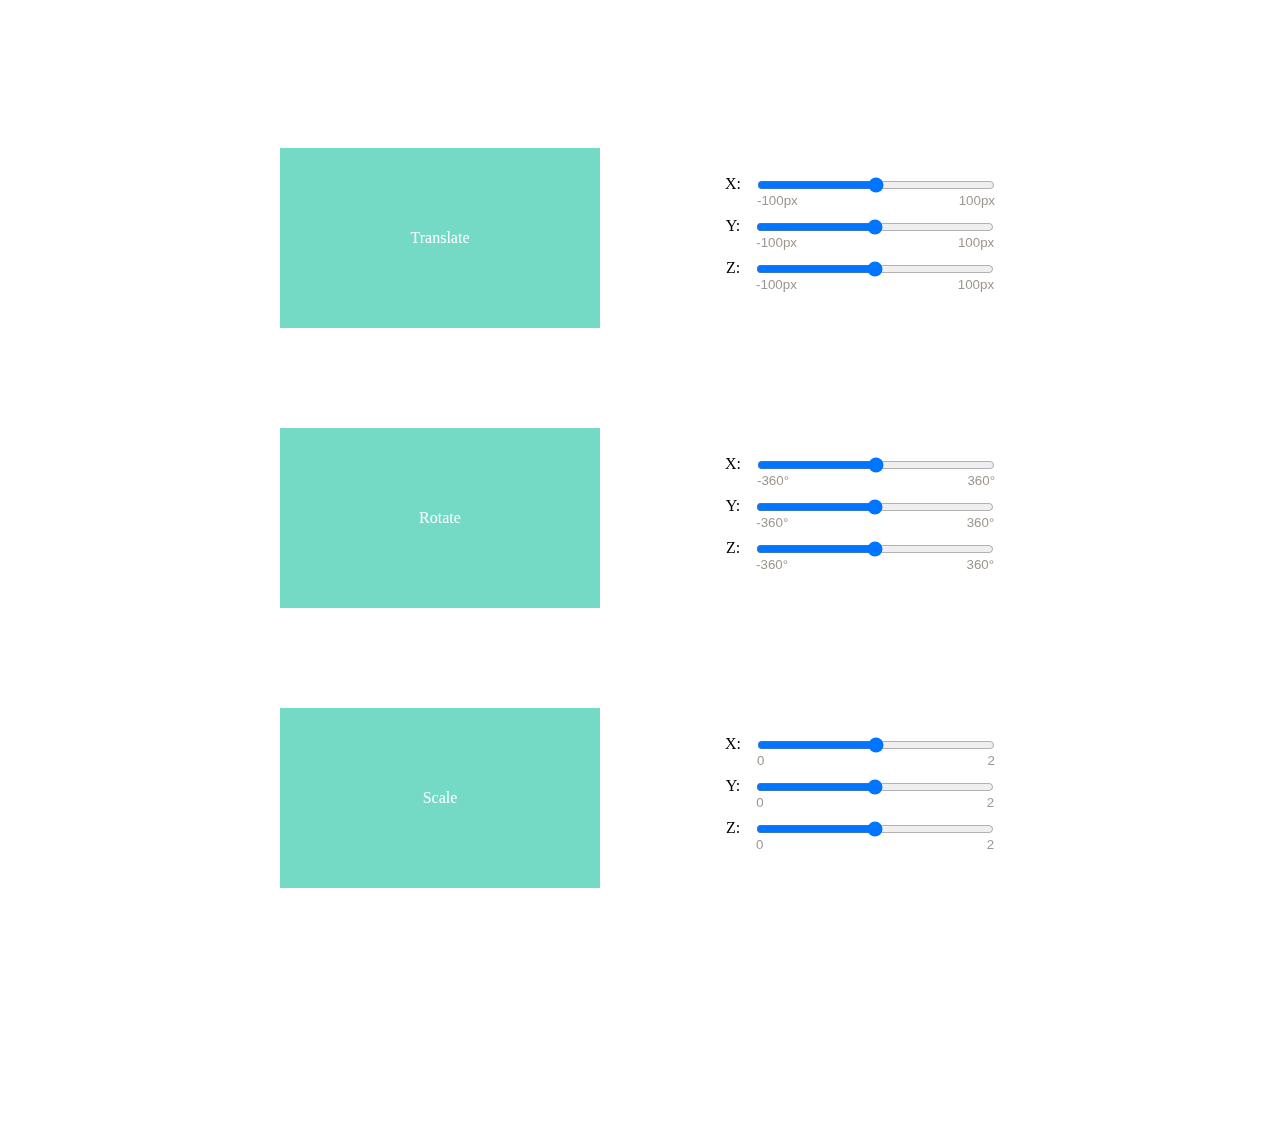
<file: transform3d/index.html>
<!DOCTYPE html>
<html lang="en">
<head>
	<meta charset="UTF-8">
	<title>Document</title>
	<link rel="stylesheet" href="./index.css">
</head>
<body>
	<div class="container">
		<div class="box-container">
			<div class="box" id="translateBox">Translate</div>
			<div class="label-container translate-container">
				<p>
					<label for="translateXInput">X: </label>
					<input type="range" min="-100" max="100" defaultValue="0" id="translateXInput">
				</p>
				<p>
					<label for="translateYInput">Y: </label>
					<input type="range" min="-100" max="100" defaultValue="0" id="translateYInput">
				</p>
				<p>
					<label for="translateZInput">Z: </label>
					<input type="range" min="-100" max="100" defaultValue="0" id="translateZInput">
				</p>
			</div>
		</div>

		<div class="box-container">
			<div class="box" id="rotateBox">Rotate</div>
			<div class="label-container rotate-container">
				<p>
					<label for="rotateXInput">X: </label>
					<input type="range" min="-360" max="360" defaultValue="0" id="rotateXInput">
				</p>
				<p>
					<label for="rotateYInput">Y: </label>
					<input type="range" min="-360" max="360" defaultValue="0" id="rotateYInput">
				</p>
				<p>
					<label for="rotateZInput">Z: </label>
					<input type="range" min="-360" max="360" defaultValue="0" id="rotateZInput">
				</p>
			</div>
		</div>

		<div class="box-container">
			<div class="box" id="scaleBox">Scale</div>
			<div class="label-container scale-container">
				<p>
					<label for="scaleXInput">X: </label>
					<input type="range" min="0" max="2" defaultValue="1" id="scaleXInput" step="0.1">
				</p>
				<p>
					<label for="scaleYInput">Y: </label>
					<input type="range" min="0" max="2" defaultValue="1" id="scaleYInput" step="0.1">
				</p>
				<p>
					<label for="scaleZInput">Z: </label>
					<input type="range" min="0" max="2" defaultValue="1" id="scaleZInput" step="0.1">
				</p>
			</div>
		</div>
	</div>
	</div>

	<script src="./sea-modules/sea.js"></script>
	<script>
		seajs.config({
			base: './sea-modules'
		});

		seajs.use('./index');
	</script>
</body>
</html>
</file>
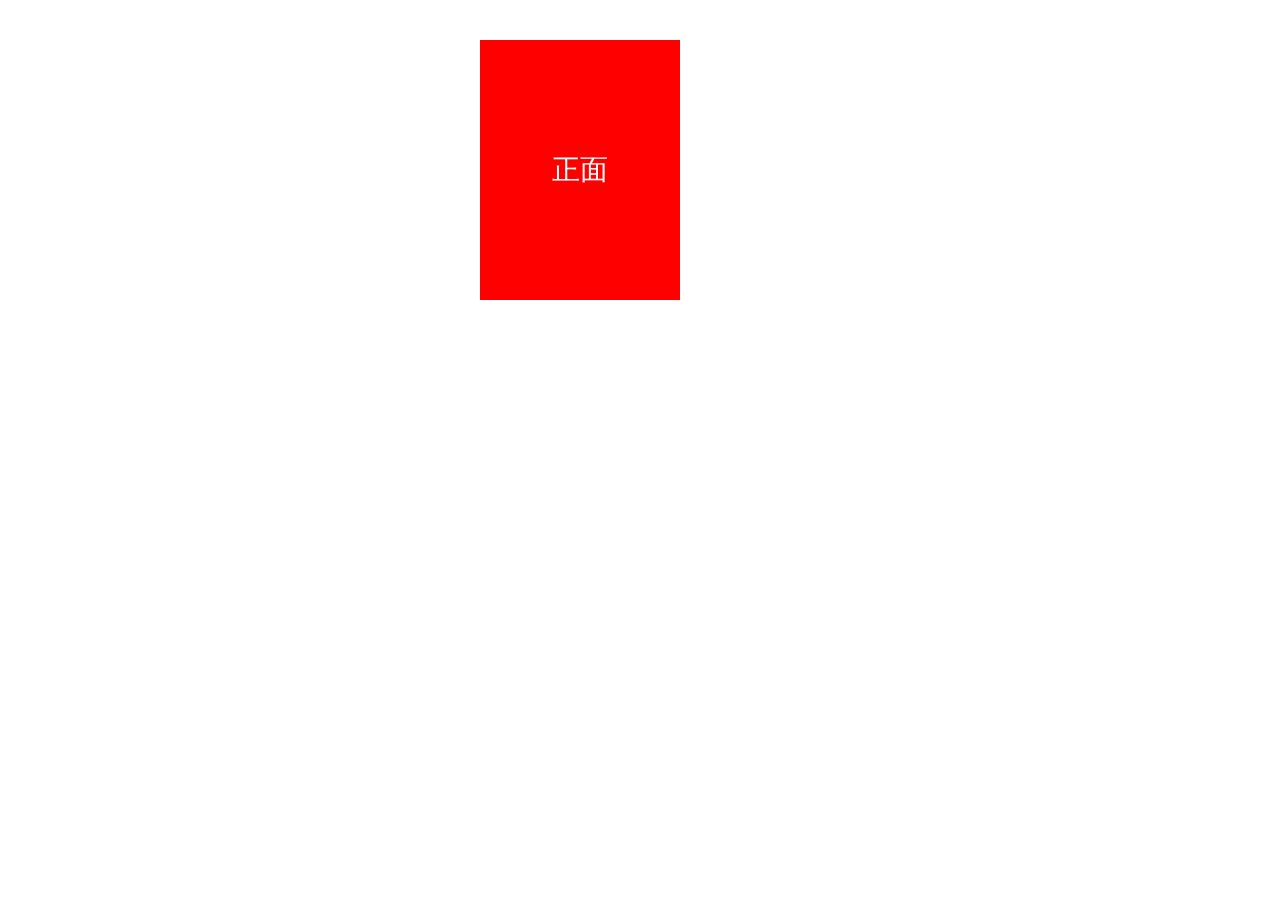
<file: transform3d/page/card.html>
<!DOCTYPE html>
<html lang="en">
<head>
  <meta charset="UTF-8">
  <meta name="viewport" content="width=device-width, initial-scale=1.0">
  <meta http-equiv="X-UA-Compatible" content="ie=edge">
  <link rel="stylesheet" href="./card.css">
  <title>Card Transform</title>
</head>
<body>
  <div class="container">
    <div class="scene">
      <div class="card">
        <div class="card__face card__face--front">正面</div>
        <div class="card__face card__face--end">反面</div>
      </div>
    </div>
  </div>

  <script>
    var card = document.querySelector('.card');
    card.addEventListener('click', function () {
      card.classList.toggle('is-flipped');
    });
  </script>
</body>
</html>
</file>
<file: transform3d/index.css>
/*
* @Author: hwaphon
* @Date:   2018-06-04 16:15:20
 * @Last modified by:   
 * @Last modified time: 2018-06-04T21:37:38+08:00
*/

*,
*::before,
*::after {
	margin: 0;
	padding: 0;
	box-sizing: border-box;
}

.container {
	width: 720px;
	margin: 100px auto;
	padding: 48px 0;
}

.box-container {
	display: flex;
	flex-flow: row nowrap;
	justify-content: space-between;
	align-items: center;
	transform-style: preserve-3d;
	perspective: 600px;
	margin-bottom: 100px;
}

.box {
	width: 320px;
	height: 180px;
	line-height: 180px;

	text-align: center;
	background-color: #74dac6;
	color: #FFF;
}

.label-container {
	width: 280px;
	text-align: center;
}

.label-container p {
	margin-bottom: 24px;
}

.label-container label {
	margin-right: 12px;
}

.label-container input {
	position: relative;
	display: inline-block;

	width: 85%;
	vertical-align: middle;
}

.translate-container input::before {
	content: "-100px";
	position: absolute;
	left: 0;
	top: 100%;
}

.translate-container input::after {
	content: "100px";
	position: absolute;
	right: 0;
	top: 100%;
}

.rotate-container input::before {
	content: "-360°";
	position: absolute;
	left: 0;
	top: 100%;
}

.rotate-container input::after {
	content: "360°";
	position: absolute;
	right: 0;
	top: 100%;
}

.scale-container input::before {
	content: "0";
	position: absolute;
	left: 0;
	top: 100%;
}

.scale-container input::after {
	content: "2";
	position: absolute;
	right: 0;
	top: 100%;
}
</file>
<file: transform3d/page/card.css>
/**
 * @Date:   2018-06-05T10:31:12+08:00
 * @Last modified time: 2018-06-05T10:49:27+08:00
 */
.container {
  width: 320px;
  margin: 0 auto;
  padding: 32px 0;
}

.scene {
  width: 200px;
  height: 260px;

  perspective: 600px;
}

.card {
  width: 100%;
  height: 100%;
  position: relative;

  transition: transform 1s;
  transform-style: preserve-3d;
  transform-origin: center right;
  cursor: pointer;
}

.card__face {
  position: absolute;
  width: 100%;
  height: 100%;

  backface-visibility: hidden;
  color: #FFF;
  text-align: center;
  font-size: 28px;
  line-height: 260px;
}

.card__face--front {
  background-color: #F00;
}

.card__face--end {
  background-color: green;
  transform: rotateY(180deg);
}

.card.is-flipped {
  transform: translateX(-100%) rotateY(-180deg);
}
</file>
